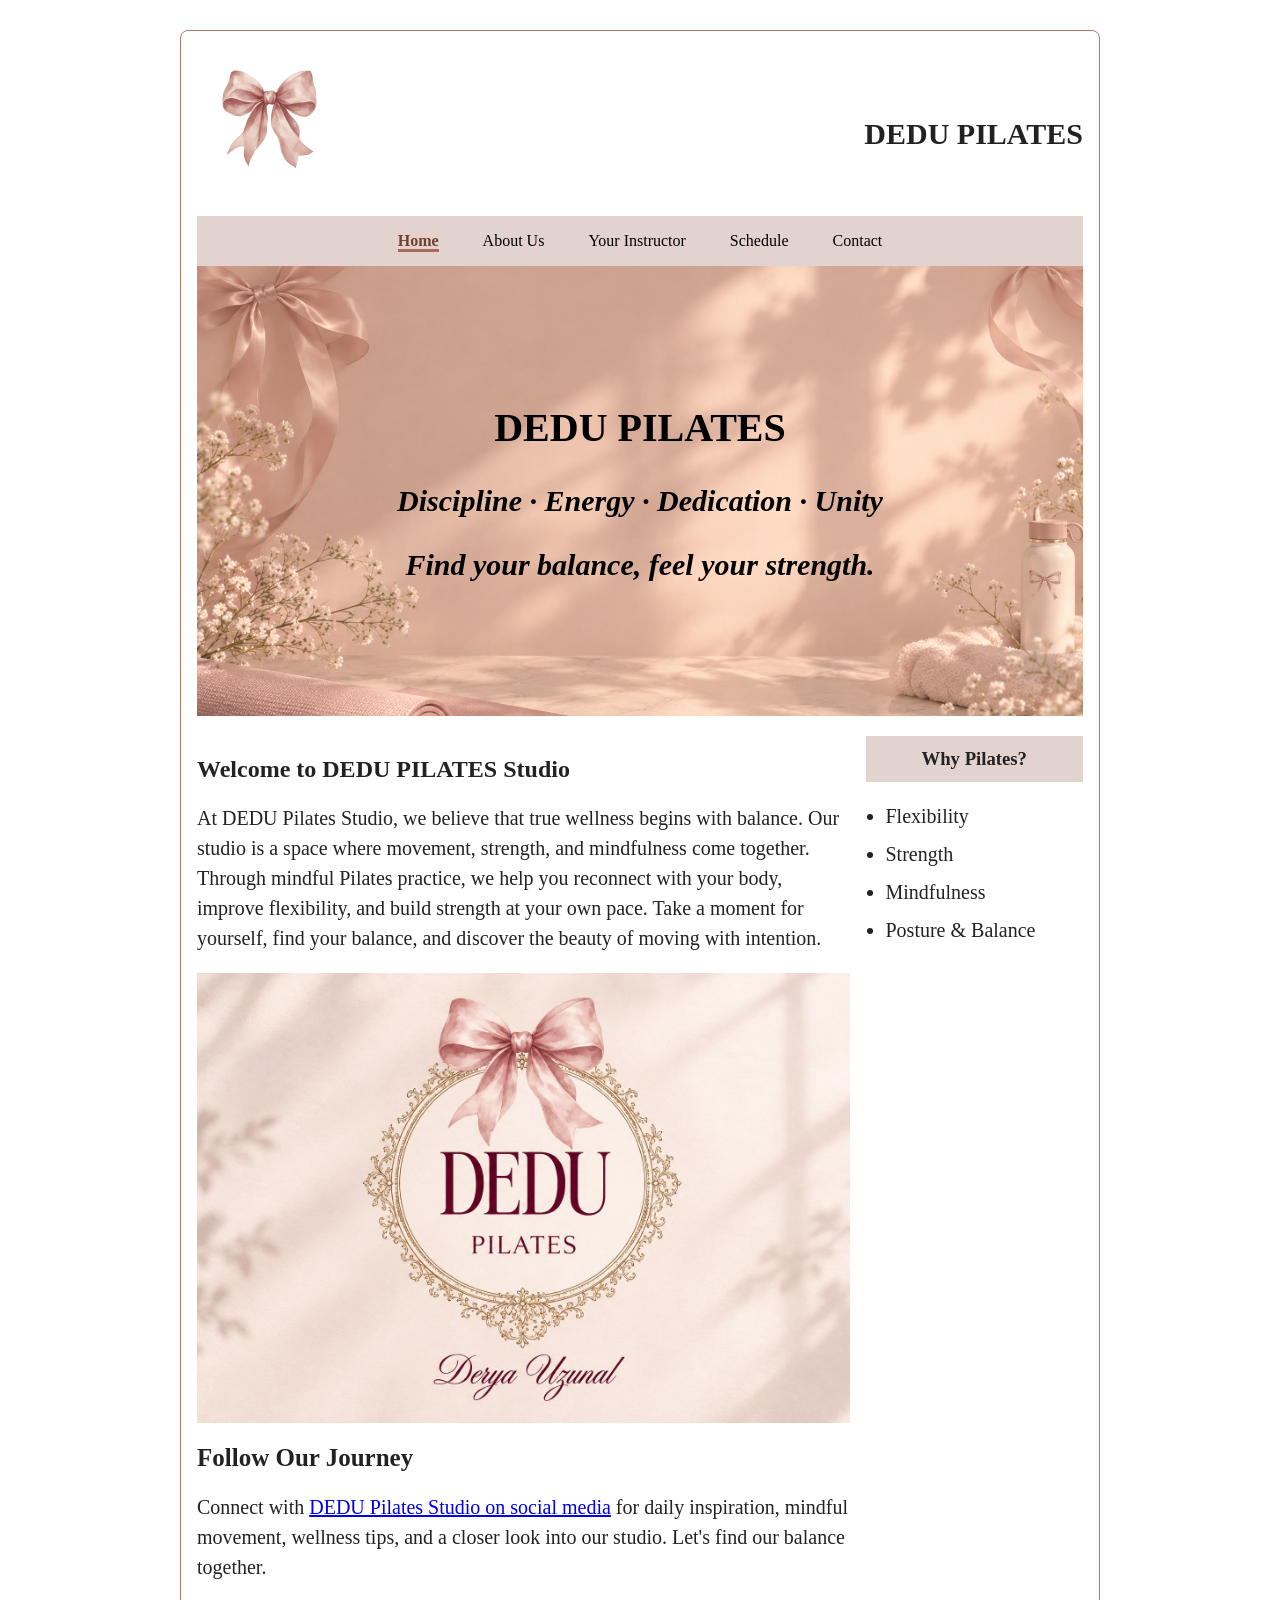
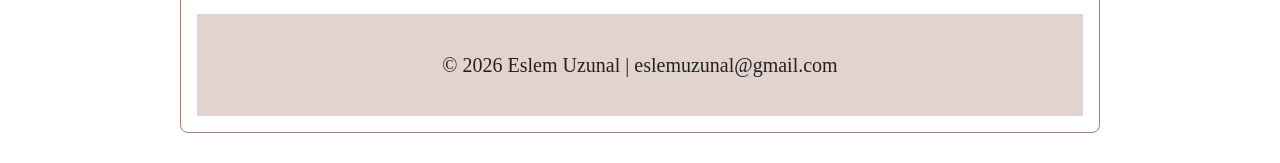
<file: index.html>
<!DOCTYPE html>
<html lang="en">
    <head>
        <meta charset="UTF-8">
        <meta name="viewport" content="width=device-width, initial-scale=1.0">
        <title>DEDU PILATES</title>
        <link rel="stylesheet" href="style.css">
    </head>
    <body>
        <div class="container">
            <header>
                <div class="logo">
                    <img src="images/logo.png" alt="DEDU PILATES" width="100">
                </div>
                <div class="logo-desc">
                    <h1>DEDU PILATES</h1>
                </div>
            </header>
            <nav>
                <a href="index.html" class="active" aria-current="page">Home</a>
                <a href="about.html">About Us</a>
                <a href="instructor.html">Your Instructor</a>
                <a href="schedule.html">Schedule</a>
                <a href="contact.html">Contact</a>
            </nav>


            <section class="hero">
                <div class="hero-text">
                    <h2>DEDU PILATES</h2>
                    <h3>Discipline · Energy · Dedication · Unity </h3>
                    <h3>Find your balance, feel your strength.</h3>
                </div>
            </section>

            <main>
                <article>
                    <h1>Welcome to DEDU PILATES Studio</h1>
                    <!-- Eslem Uzunal - eslumuzunal@gmail.com -->
                    <p>At DEDU Pilates Studio, we believe that true wellness begins with balance. Our studio is a space where movement, strength, and mindfulness come together. Through mindful Pilates practice, we help you reconnect with your body, improve flexibility, and build strength at your own pace. Take a moment for yourself, find your balance, and discover the beauty of moving with intention.</p>
                    <div class="wall"></div>   
                    <h2>Follow Our Journey</h2>
                    <p>Connect with  
                        <a href="https://www.instagram.com/p/Dagjt0VqieQ/">DEDU Pilates Studio on social media</a>
                        for daily inspiration, mindful movement, wellness tips, and a closer look into our studio. Let's find our balance together.
                    </p>
                </article>
                <aside>
                    <h3>Why Pilates?</h3>
                    <ul>
                        <li>Flexibility </li>
                        <li>Strength </li>
                        <li>Mindfulness  </li>
                        <li>Posture &amp; Balance</li>
                    </ul>
                </aside>
            </main>
            <footer>
                <p>&copy; 2026 Eslem Uzunal | eslemuzunal@gmail.com</p>
            </footer>
        </div>
    </body>
</html>
</file>
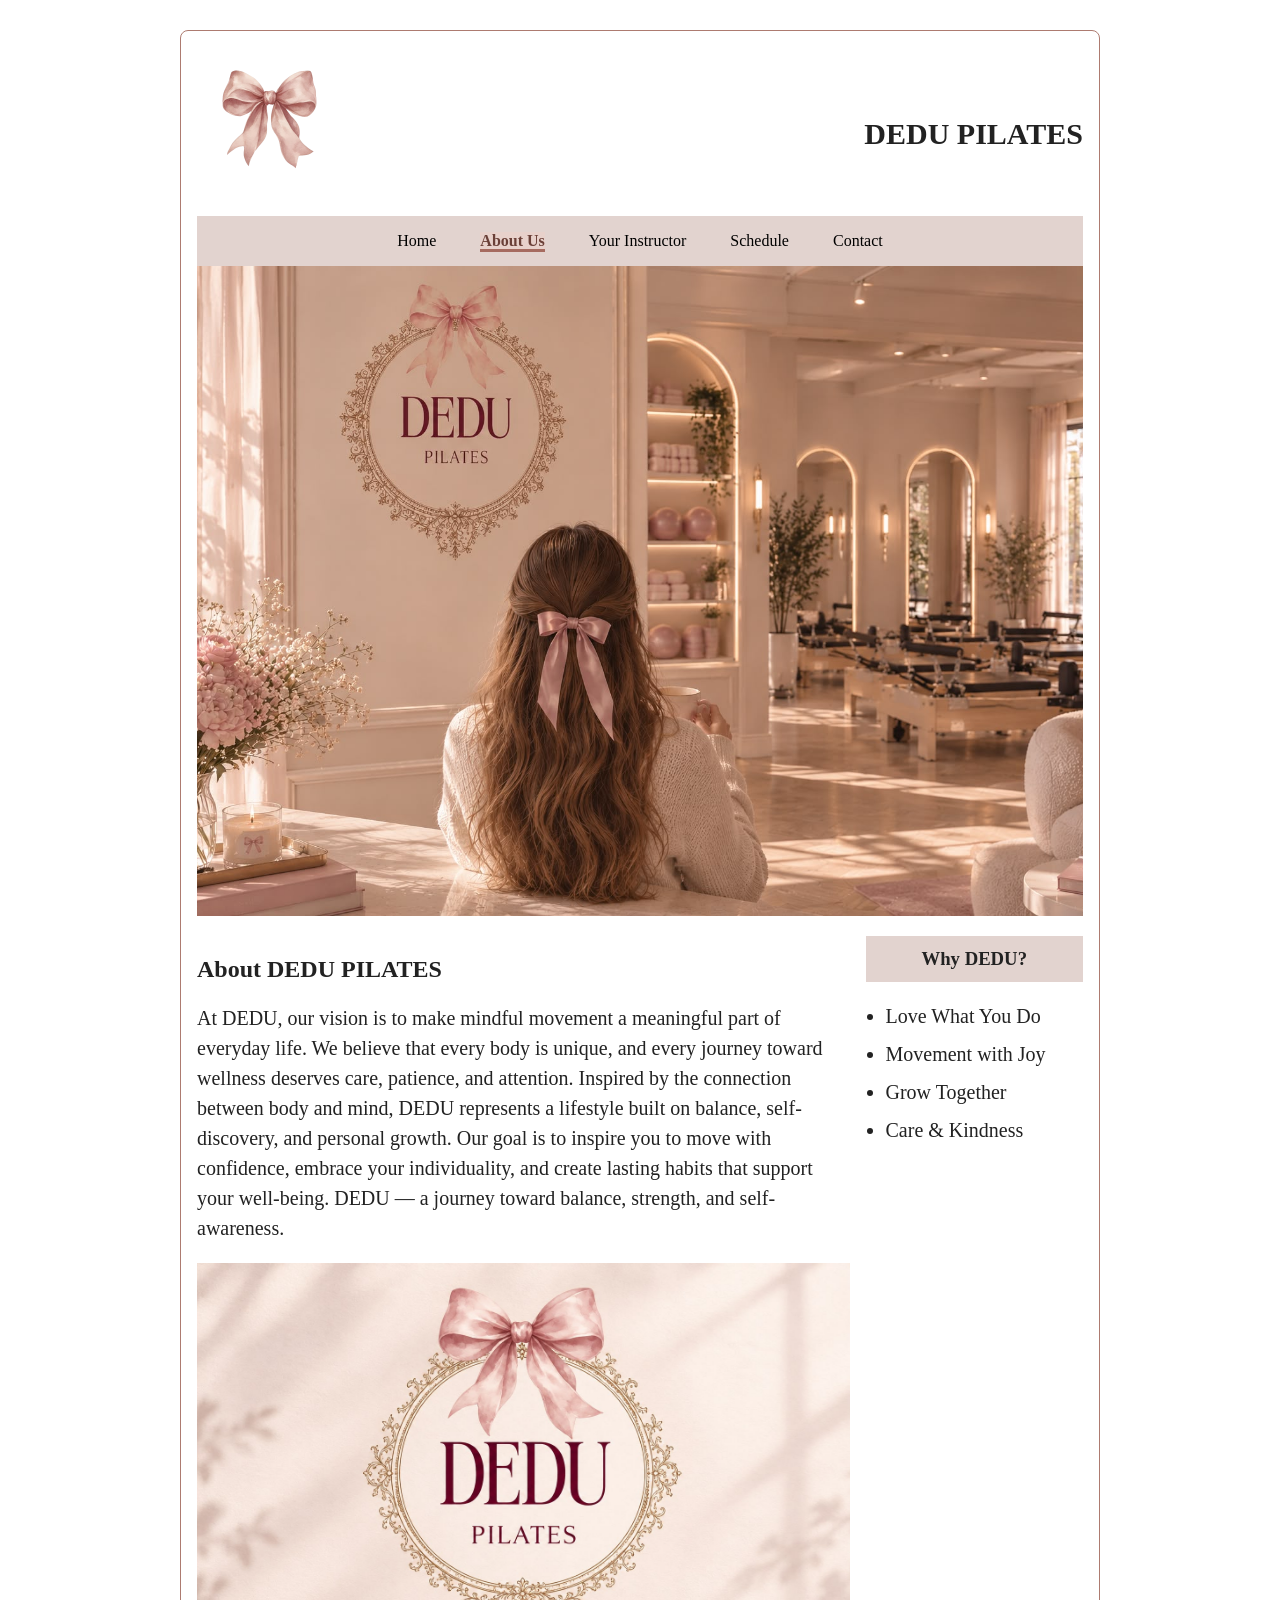
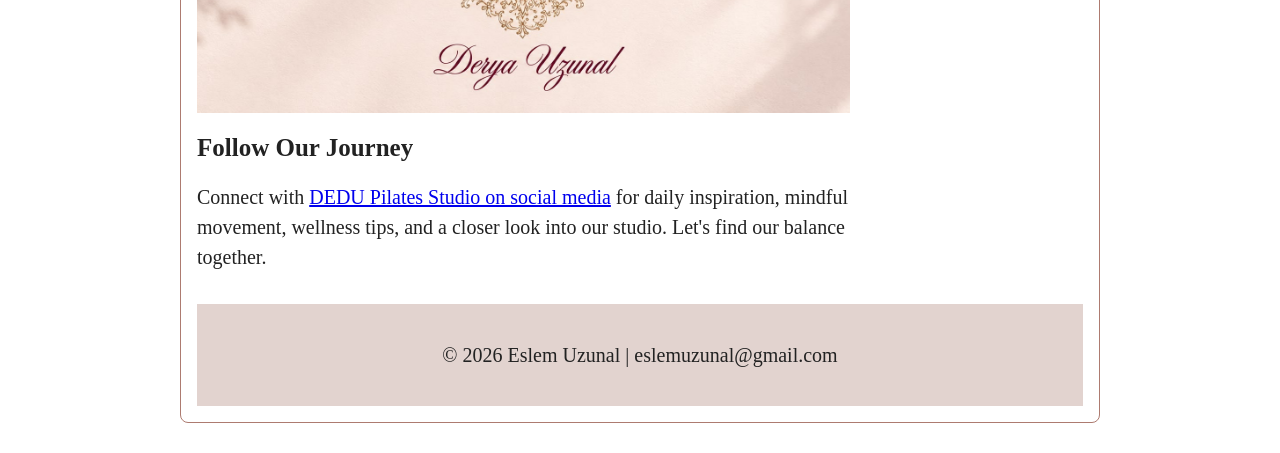
<file: about.html>
<!DOCTYPE html>
<html lang="en">
    <head>
        <meta charset="UTF-8">
        <meta name="viewport" content="width=device-width, initial-scale=1.0">
        <title>DEDU PILATES</title>
        <link rel="stylesheet" href="style.css">
    </head>
    <body>
        <div class="container">
            <header>
                <div class="logo">
                    <img src="images/logo.png" alt="DEDU PILATES" width="100">
                </div>
                <div class="logo-desc">
                    <h1>DEDU PILATES</h1>
                </div>
            </header>
            <nav>
                <a href="index.html">Home</a>
                <a href="about.html"class="active" aria-current="page">About Us</a>
                <a href="instructor.html">Your Instructor</a>
                <a href="schedule.html">Schedule</a>
                <a href="contact.html">Contact</a>
            </nav>

            
                <div class="about"></div>
            

            <main>
                <article>
                    <h1>About DEDU PILATES</h1>
                    <p>At DEDU, our vision is to make mindful movement a meaningful part of everyday life. We believe that every body is unique, and every journey toward wellness deserves care, patience, and attention. Inspired by the connection between body and mind, DEDU represents a lifestyle built on balance, self-discovery, and personal growth. Our goal is to inspire you to move with confidence, embrace your individuality, and create lasting habits that support your well-being. DEDU — a journey toward balance, strength, and self-awareness.</p>
                    <div class="wall"></div>   
                    <h2>Follow Our Journey</h2>
                    <p>Connect with  
                        <a href="https://www.instagram.com/p/Dagjt0VqieQ/">DEDU Pilates Studio on social media</a>
                        for daily inspiration, mindful movement, wellness tips, and a closer look into our studio. Let's find our balance together.
                    </p>
                </article>
                <aside>
                    <h3>Why DEDU?</h3>
                    <ul>
                        <li>Love What You Do </li>
                        <li>Movement with Joy </li>
                        <li>Grow Together  </li>
                        <li>Care &amp; Kindness </li>
                    </ul>
                </aside>
            </main>
            <footer>
                <p>&copy; 2026 Eslem Uzunal | eslemuzunal@gmail.com</p>
            </footer>
        </div>
    </body>
</html>
</file>
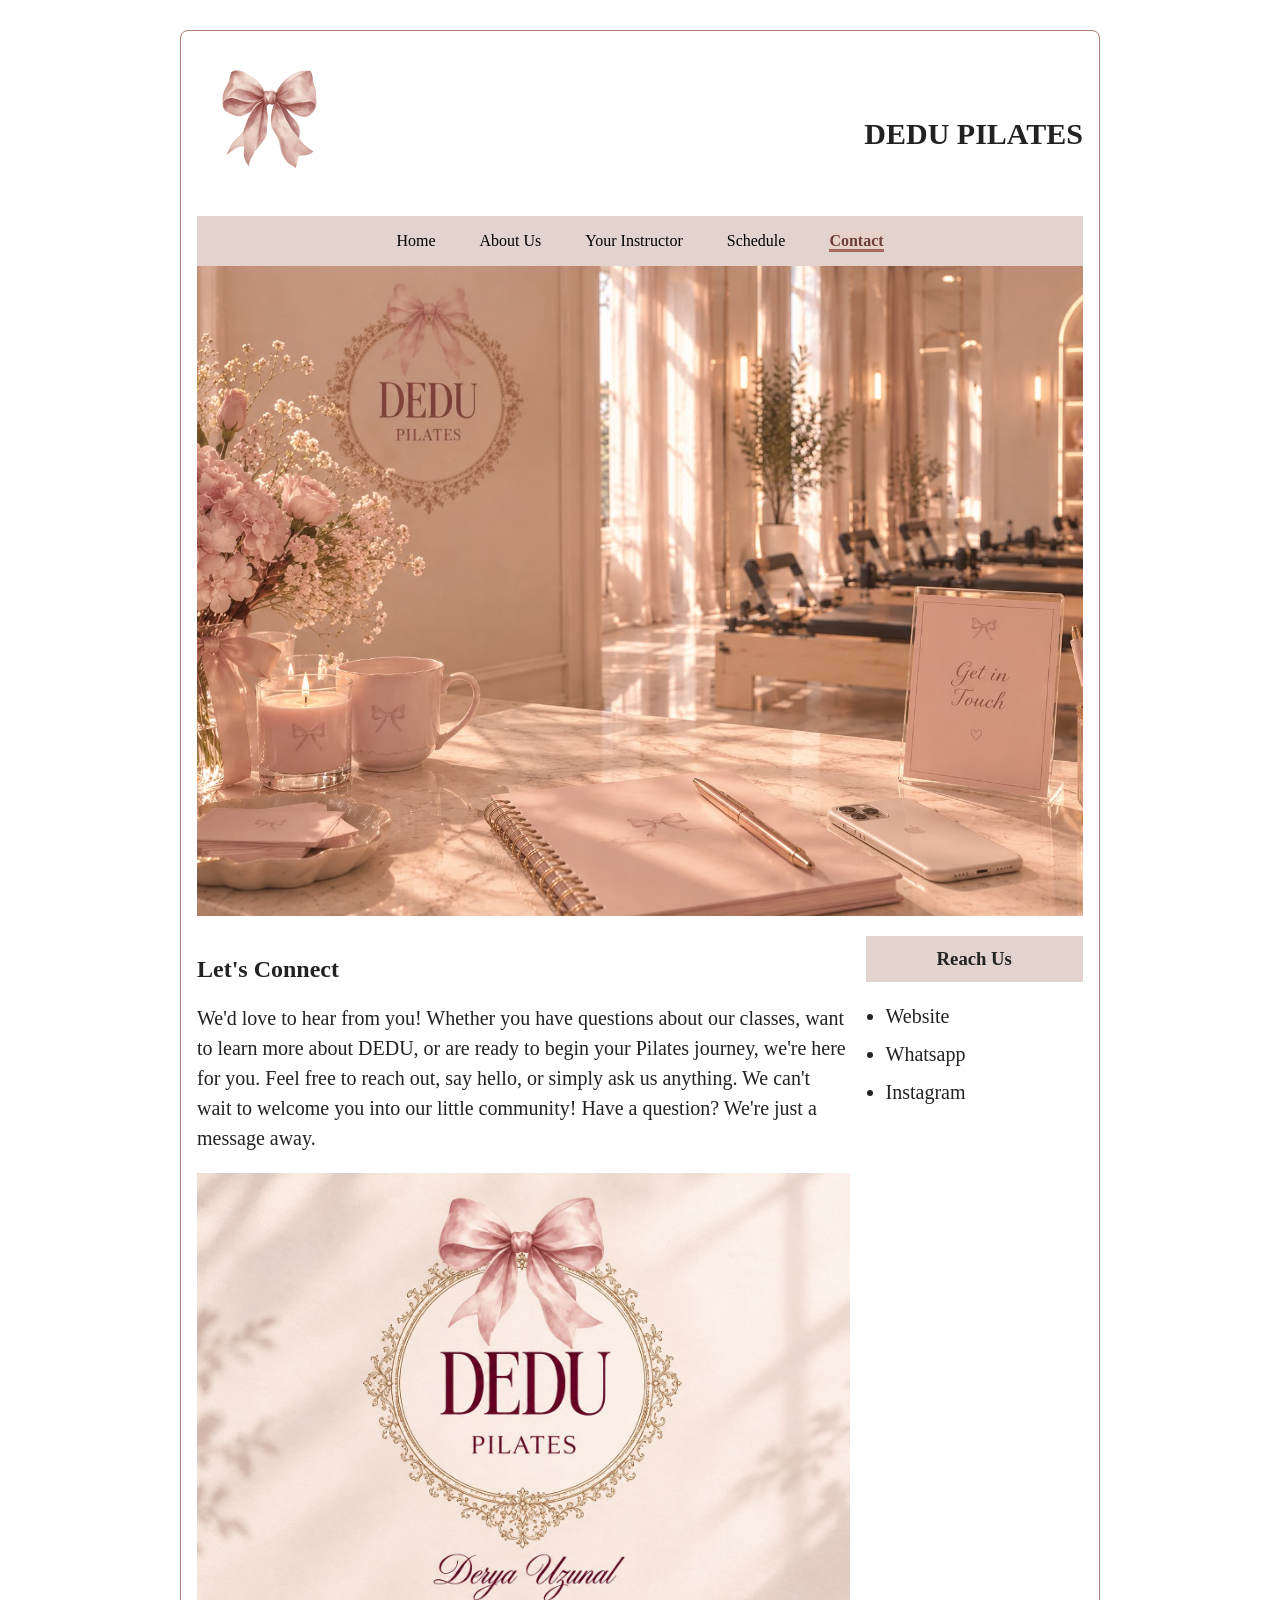
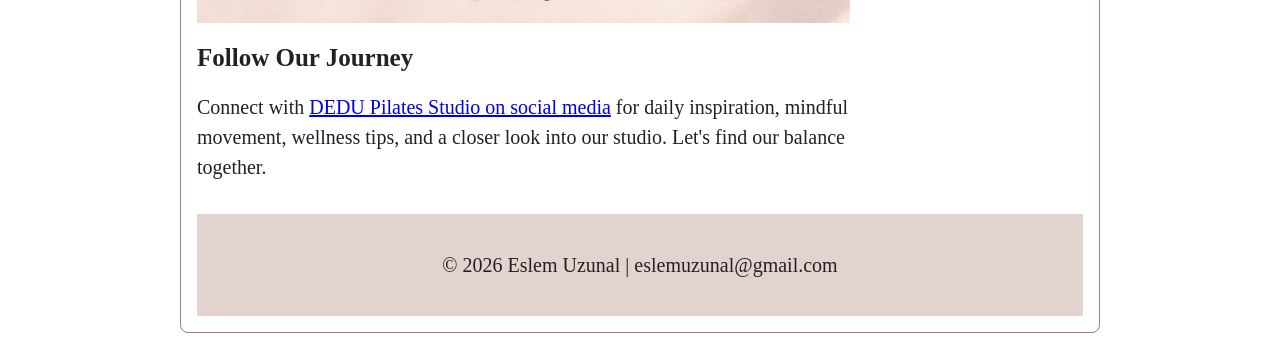
<file: contact.html>
<!DOCTYPE html>
<html lang="en">
    <head>
        <meta charset="UTF-8">
        <meta name="viewport" content="width=device-width, initial-scale=1.0">
        <title>DEDU PILATES</title>
        <link rel="stylesheet" href="style.css">
    </head>
    <body>
        <div class="container">
            <header>
                <div class="logo">
                    <img src="images/logo.png" alt="DEDU PILATES" width="100">
                </div>
                <div class="logo-desc">
                    <h1>DEDU PILATES</h1>
                </div>
            </header>
            <nav>
                <a href="index.html">Home</a>
                <a href="about.html">About Us</a>
                <a href="instructor.html">Your Instructor</a>
                <a href="schedule.html">Schedule</a>
                <a href="contact.html"class="active" aria-current="page">Contact</a>
            </nav>


            <div class="contact"></div>


            <main>
                <article>
                    <h1>Let's Connect</h1>
                    <p>We'd love to hear from you! Whether you have questions about our classes, want to learn more about DEDU, or are ready to begin your Pilates journey, we're here for you. Feel free to reach out, say hello, or simply ask us anything. We can't wait to welcome you into our little community! Have a question? We're just a message away.</p>
                    <div class="wall"></div>   
                    <h2>Follow Our Journey</h2>
                    <p>Connect with  
                        <a href="https://www.instagram.com/p/Dagjt0VqieQ/">DEDU Pilates Studio on social media</a>
                        for daily inspiration, mindful movement, wellness tips, and a closer look into our studio. Let's find our balance together.
                    </p>
                </article>
                <aside>
                    <h3>Reach Us</h3>
                    <ul>
                        <li>Website</li>
                        <li>Whatsapp</li>
                        <li>Instagram</li>
                    </ul>
                </aside>
            </main>
            <footer>
                <p>&copy; 2026 Eslem Uzunal | eslemuzunal@gmail.com</p>
            </footer>
        </div>
    </body>
</html>
</file>
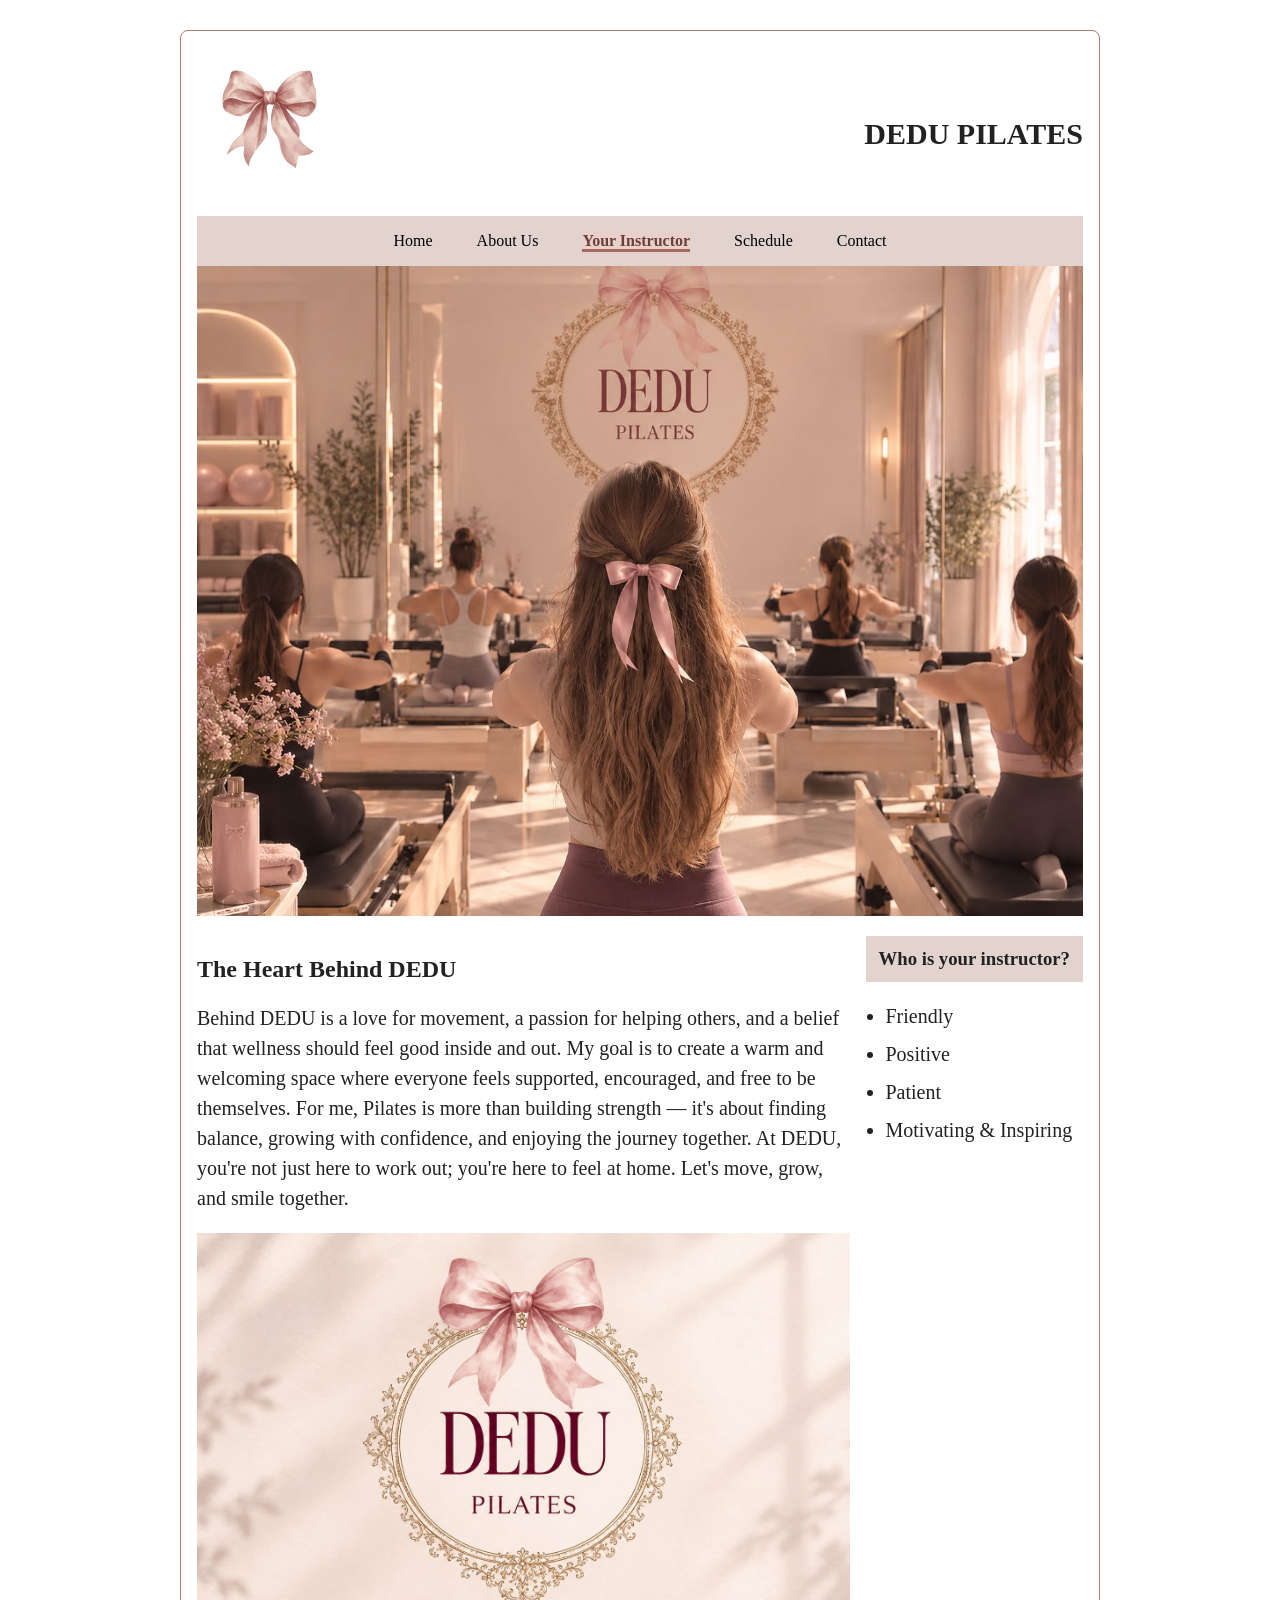
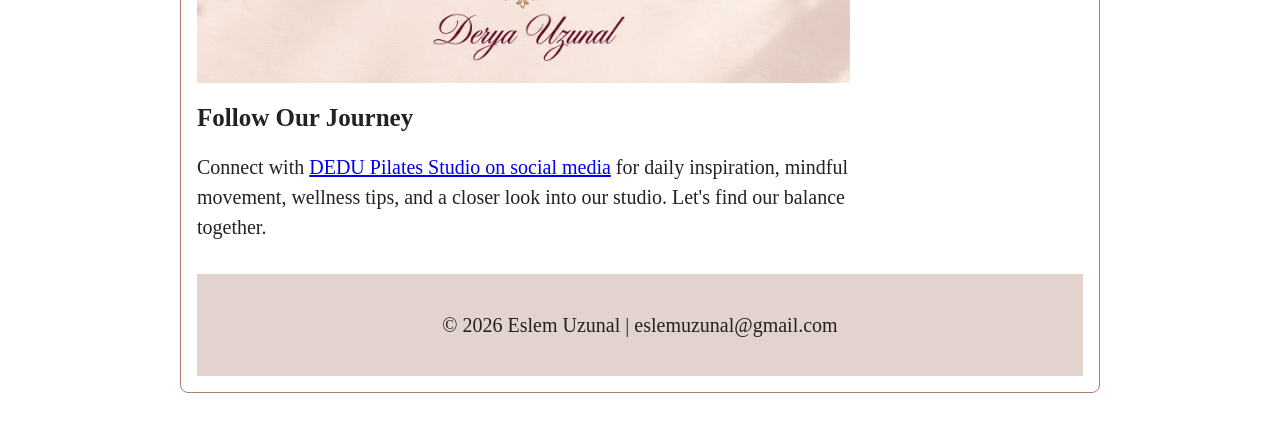
<file: instructor.html>
<!DOCTYPE html>
<html lang="en">
    <head>
        <meta charset="UTF-8">
        <meta name="viewport" content="width=device-width, initial-scale=1.0">
        <title>DEDU PILATES</title>
        <link rel="stylesheet" href="style.css">
    </head>
    <body>
        <div class="container">
            <header>
                <div class="logo">
                    <img src="images/logo.png" alt="DEDU PILATES" width="100">
                </div>
                <div class="logo-desc">
                    <h1>DEDU PILATES</h1>
                </div>
            </header>
            <nav>
                <a href="index.html">Home</a>
                <a href="about.html">About Us</a>
                <a href="instructor.html"class="active" aria-current="page">Your Instructor</a>
                <a href="schedule.html">Schedule</a>
                <a href="contact.html">Contact</a>
            </nav>


            <div class="instructor"></div>


            <main>
                <article>
                    <h1>The Heart Behind DEDU</h1>
                    <p>Behind DEDU is a love for movement, a passion for helping others, and a belief that wellness should feel good inside and out. My goal is to create a warm and welcoming space where everyone feels supported, encouraged, and free to be themselves. For me, Pilates is more than building strength — it's about finding balance, growing with confidence, and enjoying the journey together. At DEDU, you're not just here to work out; you're here to feel at home. Let's move, grow, and smile together.</p>
                    <div class="wall"></div>   
                    <h2>Follow Our Journey</h2>
                    <p>Connect with  
                        <a href="https://www.instagram.com/p/Dagjt0VqieQ/">DEDU Pilates Studio on social media</a>
                        for daily inspiration, mindful movement, wellness tips, and a closer look into our studio. Let's find our balance together.
                    </p>
                </article>
                <aside>
                    <h3>Who is your instructor?</h3>
                    <ul>
                        <li>Friendly </li>
                        <li>Positive </li>
                        <li>Patient  </li>
                        <li>Motivating &amp; Inspiring </li>
                    </ul>
                </aside>
            </main>
            <footer>
                <p>&copy; 2026 Eslem Uzunal | eslemuzunal@gmail.com</p>
            </footer>
        </div>
    </body>
</html>
</file>
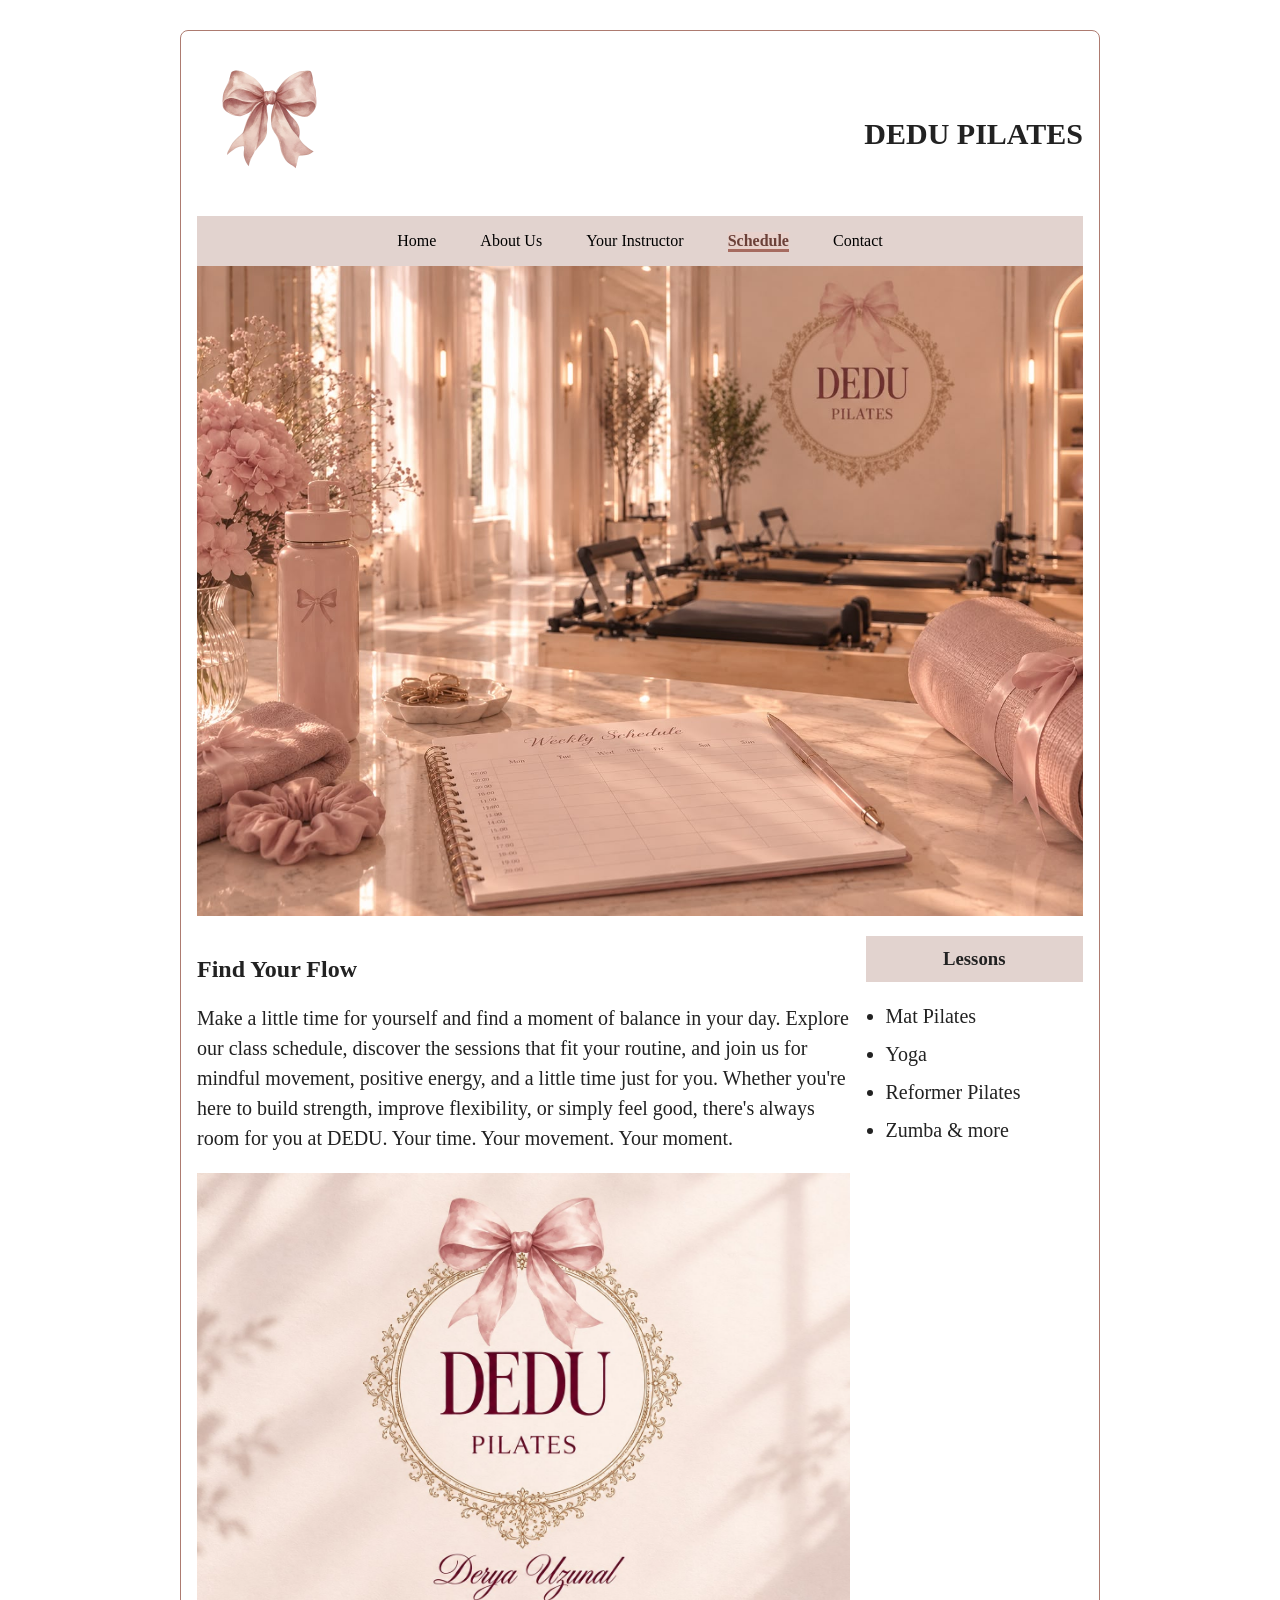
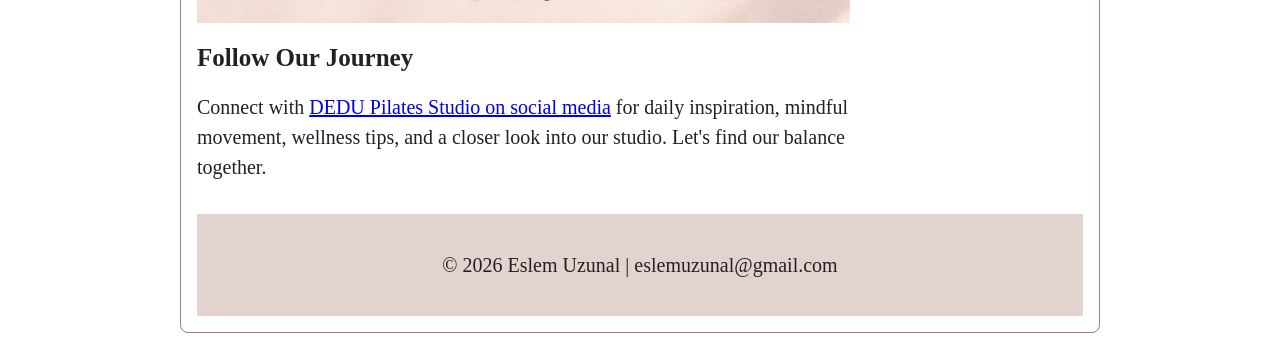
<file: schedule.html>
<!DOCTYPE html>
<html lang="en">
    <head>
        <meta charset="UTF-8">
        <meta name="viewport" content="width=device-width, initial-scale=1.0">
        <title>DEDU PILATES</title>
        <link rel="stylesheet" href="style.css">
    </head>
    <body>
        <div class="container">
            <header>
                <div class="logo">
                    <img src="images/logo.png" alt="DEDU PILATES" width="100">
                </div>
                <div class="logo-desc">
                    <h1>DEDU PILATES</h1>
                </div>
            </header>
            <nav>
                <a href="index.html">Home</a>
                <a href="about.html">About Us</a>
                <a href="instructor.html">Your Instructor</a>
                <a href="schedule.html"class="active" aria-current="page">Schedule</a>
                <a href="contact.html">Contact</a>
            </nav>


            <div class="schedule"></div>


            <main>
                <article>
                    <h1>Find Your Flow</h1>
                    <p>Make a little time for yourself and find a moment of balance in your day. Explore our class schedule, discover the sessions that fit your routine, and join us for mindful movement, positive energy, and a little time just for you. Whether you're here to build strength, improve flexibility, or simply feel good, there's always room for you at DEDU. Your time. Your movement. Your moment.
                    <div class="wall"></div>  
                    <h2>Follow Our Journey</h2>
                    <p>Connect with  
                        <a href="https://www.instagram.com/p/Dagjt0VqieQ/">DEDU Pilates Studio on social media</a>
                        for daily inspiration, mindful movement, wellness tips, and a closer look into our studio. Let's find our balance together.
                    </p>
                </article>
                <aside>
                    <h3>Lessons</h3>
                    <ul>
                        <li>Mat Pilates </li>
                        <li>Yoga </li>
                        <li>Reformer Pilates  </li>
                        <li>Zumba &amp; more </li>
                    </ul>
                </aside>
            </main>
            <footer>
                <p>&copy; 2026 Eslem Uzunal | eslemuzunal@gmail.com</p>
            </footer>
        </div>
    </body>
</html>
</file>
<file: style.css>
* {
    box-sizing: border-box;
}

body {
    margin: 0;
    font-family:'Rye', serif;
    color: #222;
}

.container {
    max-width: 920px;
    margin: 30px auto;
    padding: 16px;
    border: 1px solid #ad7b70;
    border-radius: 8px;
}

header {
    display: flex;
    justify-content: space-between;
    align-items: center;
    margin-bottom: 16px;
}

header h1 {
    font-size: 30px;
    
}

nav {
    background:#e2d3cf;
    text-align: center;
    padding: 16px;
}

nav a {
    color: black;
    text-decoration: none;
    margin: 0 20px;
}

nav a:hover {
    background: #b2acab;
}

nav a.active {
    background: #e8d1cb;
    color: #6b4038;
    font-weight: bold;
    border-bottom: 3px solid #a66b60;
}

.logo {
    padding: 10px;
    font-size: 32px;
    font-width: bold;
}
.logo img {
    height: 125px;
    width: 125px;
}

.logo-desc h1 {
    justify-content: center;
    display: flex;
    margin-bottom: 0;
}

.logo-desc h3 {
    justify-content: center;
    display: flex;
    margin-top: 0;
}

.hero {
    background-image:
    url("images/hero.jpeg");
    background-size: cover;
    background-position: center;
    height: 450px;
    display: flex;
    justify-content: center;
    align-items: center;
    text-align: center;
}

.hero h2 {
    color: black;
    font-size: 40px;
    font-weight: bold;
    
}

.hero h3{
    color: black;
    font-size: 30px;
    font-weight: bold;
    font-style: italic
    


}


main {
    display: flex;
    gap: 16px;
    margin-top: 20px;
}

article {
    flex: 3;
    min-width: 0;
}


aside  {
    flex: 1;
}

h2 {
    font-size: 25px;
}

p, li {
    font-size: 20px;
    line-height: 1.5;
}

.wall {
    background-image:
    url("images/wall.jpeg");
    background-size: cover;
    background-position: center;
    height: 450px;
    display: flex;
    justify-content: center;
    align-items: center;
    text-align: center;
}

.shop {
    background-image:
    url("images/shop.jpeg");
    background-size: cover;
    background-position: center;
    height: 700px;
    width: 600px;
    display: flex;
    justify-content: center;
    align-items: center;
    text-align: center;
}


.instructor {
    background-image:
    url("images/instructor.jpeg");
    background-size: cover;
    background-position: center;
    height: 650px;
    display: flex;
    justify-content: center;
    align-items: center;
    text-align: center;
}

.about {
    background-image:
    url("images/about.jpeg");
    background-size: cover;
    background-position: center;
    height: 650px;
    display: flex;
    justify-content: center;
    align-items: center;
    text-align: center;
}

.schedule {
    background-image:
    url("images/schedule.jpeg");
    background-size: cover;
    background-position: center;
    height: 650px;
    display: flex;
    justify-content: center;
    align-items: center;
    text-align: center;
}

.contact {
    background-image:
    url("images/contact.jpeg");
    background-size: cover;
    background-position: center;
    height: 650px;
    display: flex;
    justify-content: center;
    align-items: center;
    text-align: center;
}




aside h3 {
    background: #e2d3cf;
    text-align: center;
    padding: 12px;
    margin-top: 0;
}

aside ul {
    padding-left: 20px;
}

aside li {
    margin-bottom: 8px;   
}

footer {
    background: #e2d3cf;
    text-align: center;
    padding: 16px;
    margin-top: 12px;
    font-size: 12px;
}

@media (max-width: 600px) {
    main {
        flex-direction: column;
    }
    nav a {
        display: inline-block;
        margin: 6px;
    }
}
</file>
